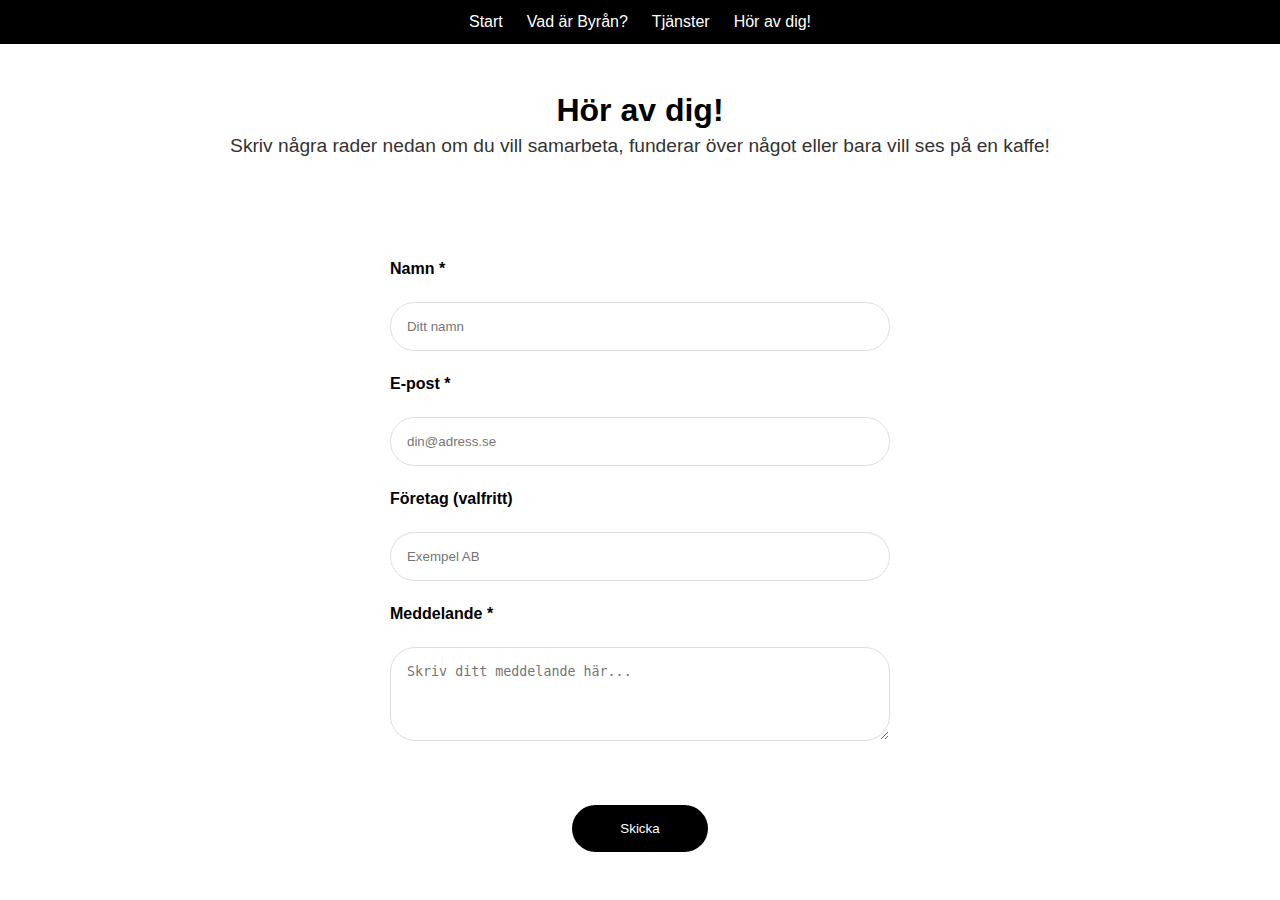
<file: kontakt.html>
<!DOCTYPE html>
<html lang="sv">
<head>
    <meta charset="UTF-8">
    <meta name="viewport" content="width=device-width, initial-scale=1.0">
    <title>Hör av dig | Byrån</title>
    <link rel="stylesheet" href="style.css">
    <script src="https://challenges.cloudflare.com/turnstile/v0/api.js" async defer></script>
</head>
<body>
    <header>
        <nav>
            <ul>
                <li><a href="index.html">Start</a></li>
                <li><a href="om.html">Vad är Byrån?</a></li>
                <li><a href="tjanster.html">Tjänster</a></li>
                <li><a href="kontakt.html" class="active">Hör av dig!</a></li>
            </ul>
        </nav>
    </header>

    <main>
        <section>
            <h1>Hör av dig!</h1>
           <p class="contact-intro">Skriv några rader nedan om du vill samarbeta, funderar över något eller bara vill ses på en kaffe!</p>


            <form action="https://formspree.io/f/xnnpnqnb" method="POST" class="contact-form">

                <label for="name">Namn *</label>
                <input type="text" id="name" name="name" required placeholder="Ditt namn">

                <label for="email">E-post *</label>
                <input type="email" id="email" name="email" required placeholder="din@adress.se">

                <label for="company">Företag (valfritt)</label>
                <input type="text" id="company" name="company" placeholder="Exempel AB">

                <label for="message">Meddelande *</label>
                <textarea id="message" name="message" rows="4" required placeholder="Skriv ditt meddelande här..."></textarea>

                <!-- Cloudflare Turnstile Widget -->
                <div class="cf-turnstile" data-sitekey="0x4AAAAAAAcfMMNsVAlJ_RSL"></div>

                <button type="submit" class="button">Skicka</button>
            </form>
        </section>
    </main>
</body>
</html>
</file>
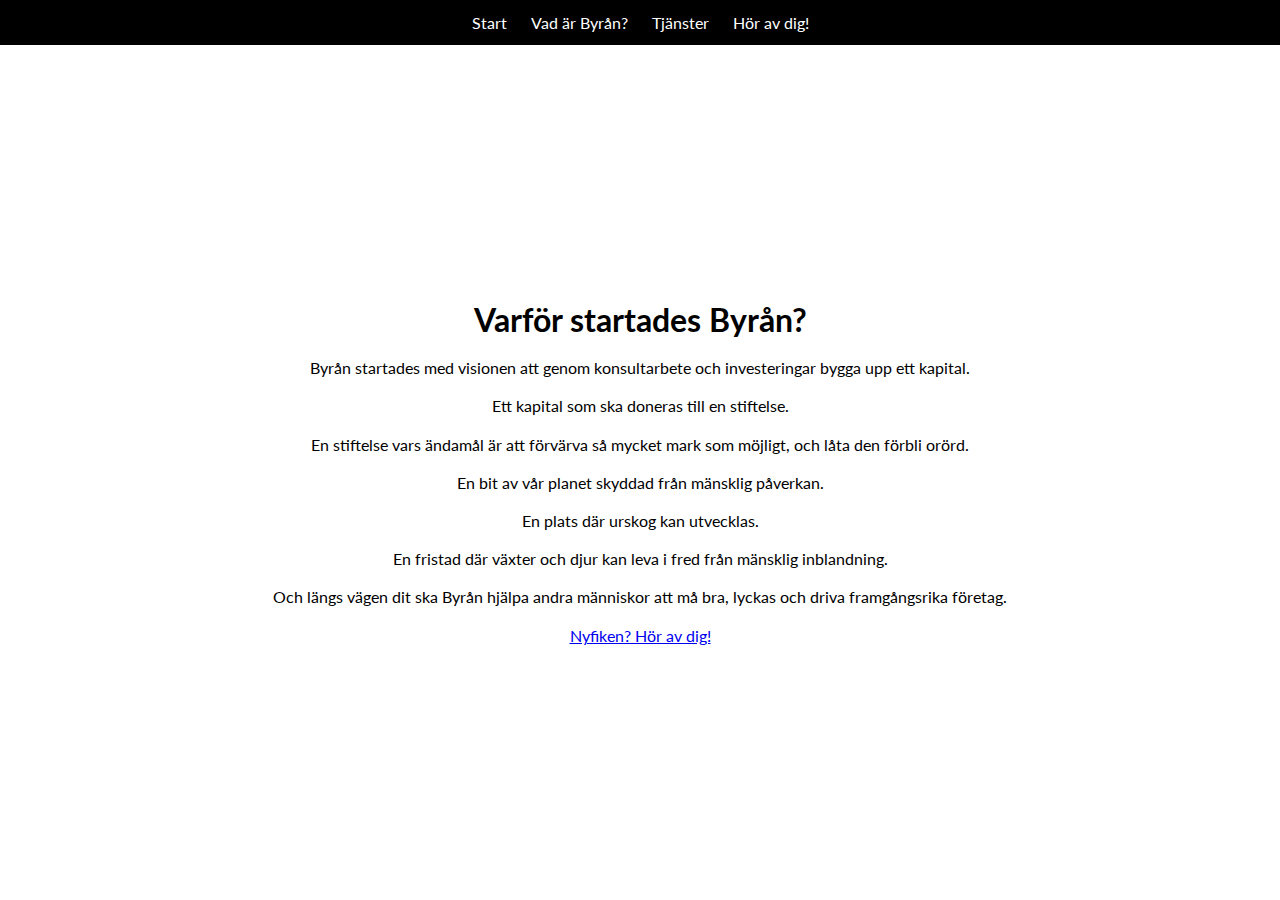
<file: om.html>
<!DOCTYPE html>
<html lang="sv">
<head>
  <meta charset="UTF-8">
  <meta name="viewport" content="width=device-width, initial-scale=1.0">
  <title>Vad är Byrån?</title>
  <link rel="stylesheet" href="style.css">
  <link href="https://fonts.googleapis.com/css2?family=Lato:wght@300;400;700&display=swap" rel="stylesheet">
</head>
<body>
  <header>
    <nav>
      <a href="index.html">Start</a>
      <a href="om.html">Vad är Byrån?</a>
      <a href="tjanster.html">Tjänster</a>
      <a href="kontakt.html">Hör av dig!</a>
    </nav>
  </header>
  <main class="page-content">
    <h1>Varför startades Byrån?</h1>
    <p>Byrån startades med visionen att genom konsultarbete och investeringar bygga upp ett kapital.</p>
    <p>Ett kapital som ska doneras till en stiftelse.</p>
    <p>En stiftelse vars ändamål är att förvärva så mycket mark som möjligt, och låta den förbli orörd.</p>
    <p>En bit av vår planet skyddad från mänsklig påverkan.</p>
    <p>En plats där urskog kan utvecklas.</p>
    <p>En fristad där växter och djur kan leva i fred från mänsklig inblandning.</p>
    <p>Och längs vägen dit ska Byrån hjälpa andra människor att må bra, lyckas och driva framgångsrika företag.</p>
    <p><a href="tjanster.html">Nyfiken? Hör av dig!</a></p>
  </main>
</body>
</html>
</file>
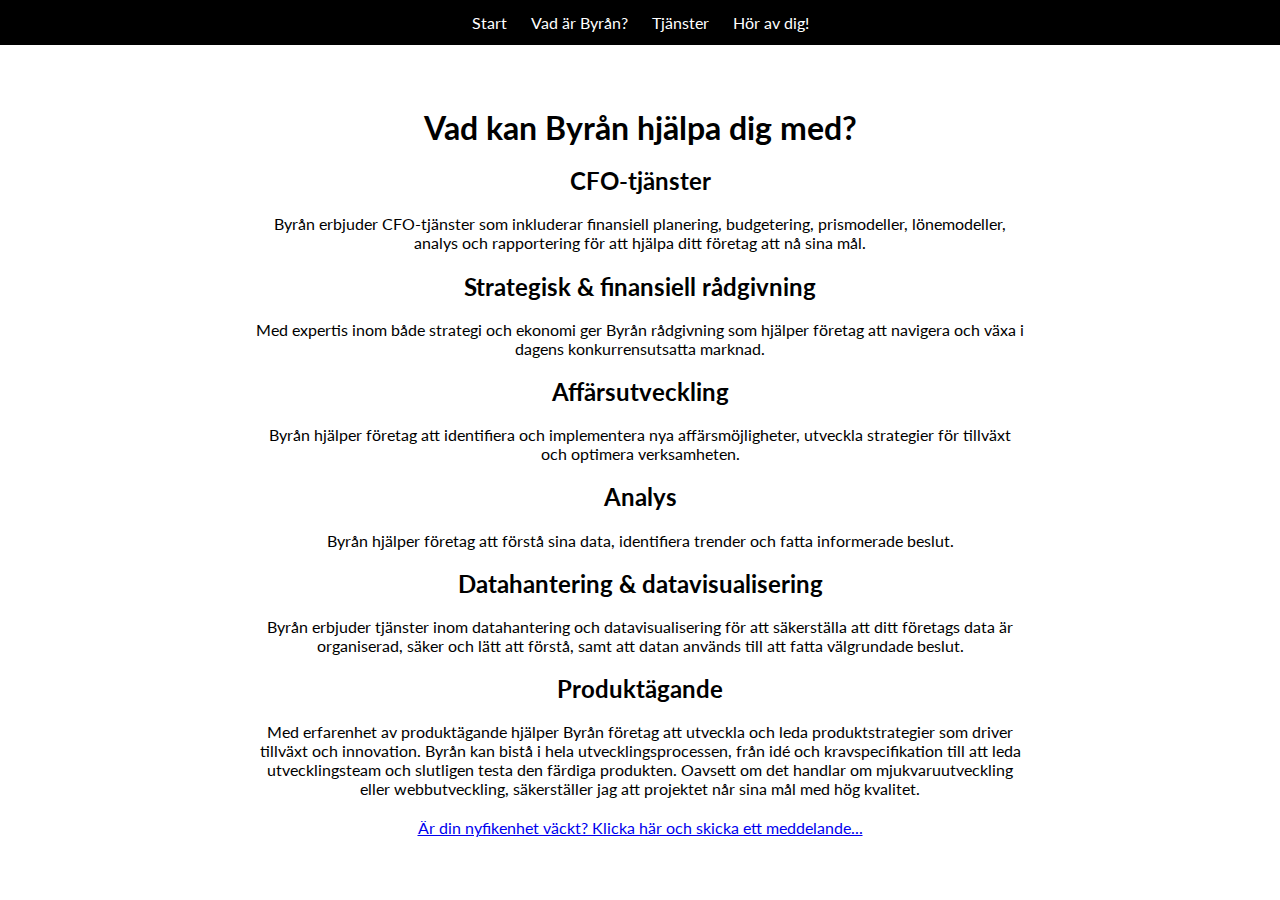
<file: tjanster.html>
<!DOCTYPE html>
<html lang="sv">
<head>
  <meta charset="UTF-8">
  <meta name="viewport" content="width=device-width, initial-scale=1.0">
  <title>Tjänster</title>
  <link rel="stylesheet" href="style.css">
  <link href="https://fonts.googleapis.com/css2?family=Lato:wght@300;400;700&display=swap" rel="stylesheet">
</head>
<body>
  <header>
    <nav>
      <a href="index.html">Start</a>
      <a href="om.html">Vad är Byrån?</a>
      <a href="tjanster.html">Tjänster</a>
      <a href="kontakt.html">Hör av dig!</a>
    </nav>
  </header>
  <main class="page-content">
    <h1>Vad kan Byrån hjälpa dig med?</h1>
    <h2>CFO-tjänster</h2>
    <p>Byrån erbjuder CFO-tjänster som inkluderar finansiell planering, budgetering, prismodeller, lönemodeller, analys och rapportering för att hjälpa ditt företag att nå sina mål.</p>
    <h2>Strategisk & finansiell rådgivning</h2>
    <p>Med expertis inom både strategi och ekonomi ger Byrån rådgivning som hjälper företag att navigera och växa i dagens konkurrensutsatta marknad.</p>
    <h2>Affärsutveckling</h2>
    <p>Byrån hjälper företag att identifiera och implementera nya affärsmöjligheter, utveckla strategier för tillväxt och optimera verksamheten.</p>
    <h2>Analys</h2>
    <p>Byrån hjälper företag att förstå sina data, identifiera trender och fatta informerade beslut.</p>
    <h2>Datahantering & datavisualisering</h2>
    <p>Byrån erbjuder tjänster inom datahantering och datavisualisering för att säkerställa att ditt företags data är organiserad, säker och lätt att förstå, samt att datan används till att fatta välgrundade beslut.</p>
    <h2>Produktägande</h2>
    <p>Med erfarenhet av produktägande hjälper Byrån företag att utveckla och leda produktstrategier som driver tillväxt och innovation. Byrån kan bistå i hela utvecklingsprocessen, från idé och kravspecifikation till att leda utvecklingsteam och slutligen testa den färdiga produkten. Oavsett om det handlar om mjukvaruutveckling eller webbutveckling, säkerställer jag att projektet når sina mål med hög kvalitet.</p>
    <p><a href="kontakt.html">Är din nyfikenhet väckt? Klicka här och skicka ett meddelande...</a></p>
  </main>
</body>
</html>
</file>
<file: style.css>
/* Grundläggande reset */
* {
  margin: 0;
  padding: 0;
  box-sizing: border-box;
}

/* Bas för hela sidan */
body {
  font-family: 'Lato', sans-serif;
  display: flex;
  flex-direction: column;
  min-height: 100vh;
  background: white;
  color: black;
  text-align: center;
}

/* Meny – används på alla sidor */
header {
  background: black;
  padding: 0.8rem 0;
  position: sticky;
  top: 0;
  width: 100%;
  z-index: 1000;
}

nav {
  display: flex;
  justify-content: center;
  gap: 1.5rem;
}

nav a {
  color: white;
  text-decoration: none;
  font-weight: normal;
  font-size: 1rem;
  font-family: 'Lato', sans-serif;
}

nav a:hover {
  text-decoration: underline;
}

/* Huvudinnehåll */
main {
  flex-grow: 1;
  display: flex;
  flex-direction: column;
  justify-content: center;
  align-items: center;
  padding: 3rem;
  gap: 2rem;
}

/* Sektioner (t.ex. Om-sidan) */
.page-content {
  max-width: 800px;
  margin: auto;
  padding: 2rem 1rem;
  text-align: center;
  gap: 1.2rem;
}

/* Kontaktformulär – mellanrum och layout */
.contact-intro {
  margin-bottom: 5rem; /* Ökat avstånd mellan rubrik/intro och formulär */
  color: #333;
  font-size: 1.2rem;
  line-height: 1.8;
}

.contact-form-container {
  margin-top: 3rem; /* Ökat avstånd mellan text och formulär */
  width: 100%;
  display: flex;
  justify-content: center;
}

.contact-form {
  width: 100%;
  max-width: 500px;
  display: flex;
  flex-direction: column;
  align-items: center;
  gap: 1.5rem;
  text-align: left;
  margin: auto;
}

.contact-form label {
  width: 100%;
  text-align: left;
  font-weight: bold;
  font-size: 1rem;
}

.contact-form input,
.contact-form textarea {
  width: 100%;
  padding: 1rem;
  border: 1px solid #ddd;
  border-radius: 25px;
  transition: all 0.3s ease;
}

.contact-form input:focus,
.contact-form textarea:focus {
  border-color: black;
  outline: none;
}

.contact-form button {
  padding: 1rem 3rem;
  background: black;
  color: white;
  border: none;
  border-radius: 25px;
  cursor: pointer;
  margin-top: 1rem;
  transition: background 0.3s ease;
}

.contact-form button:hover {
  background: #333;
}

/* Logotyp – se till att den alltid är centrerad och responsiv */
.logo {
  max-width: 100%;
  height: auto;
  display: block;
  margin: 0 auto;
}

/* Responsiv anpassning för logotypen och mobillayout */
@media (max-width: 768px) {
  .logo {
    max-width: 50%;  /* Minska logotypen på mindre skärmar */
  }
  main {
    padding: 2rem;
    gap: 1rem;
  }
}
/* Säkerställer att menyer med <ul> och <li> visas horisontellt – tvingat med !important */
nav ul {
    list-style: none !important;
    padding: 0 !important;
    margin: 0 !important;
    display: flex !important;
    justify-content: center !important;
    align-items: center !important;
    gap: 1.5rem !important;
}
nav ul li {
    display: inline-block !important;
}

.contact-intro {
  margin-bottom: 6rem !important; /* Ökar avståndet mellan texten och formuläret */
  color: #333;
  font-size: 1.2rem;
  line-height: 1.8;
}
</file>
